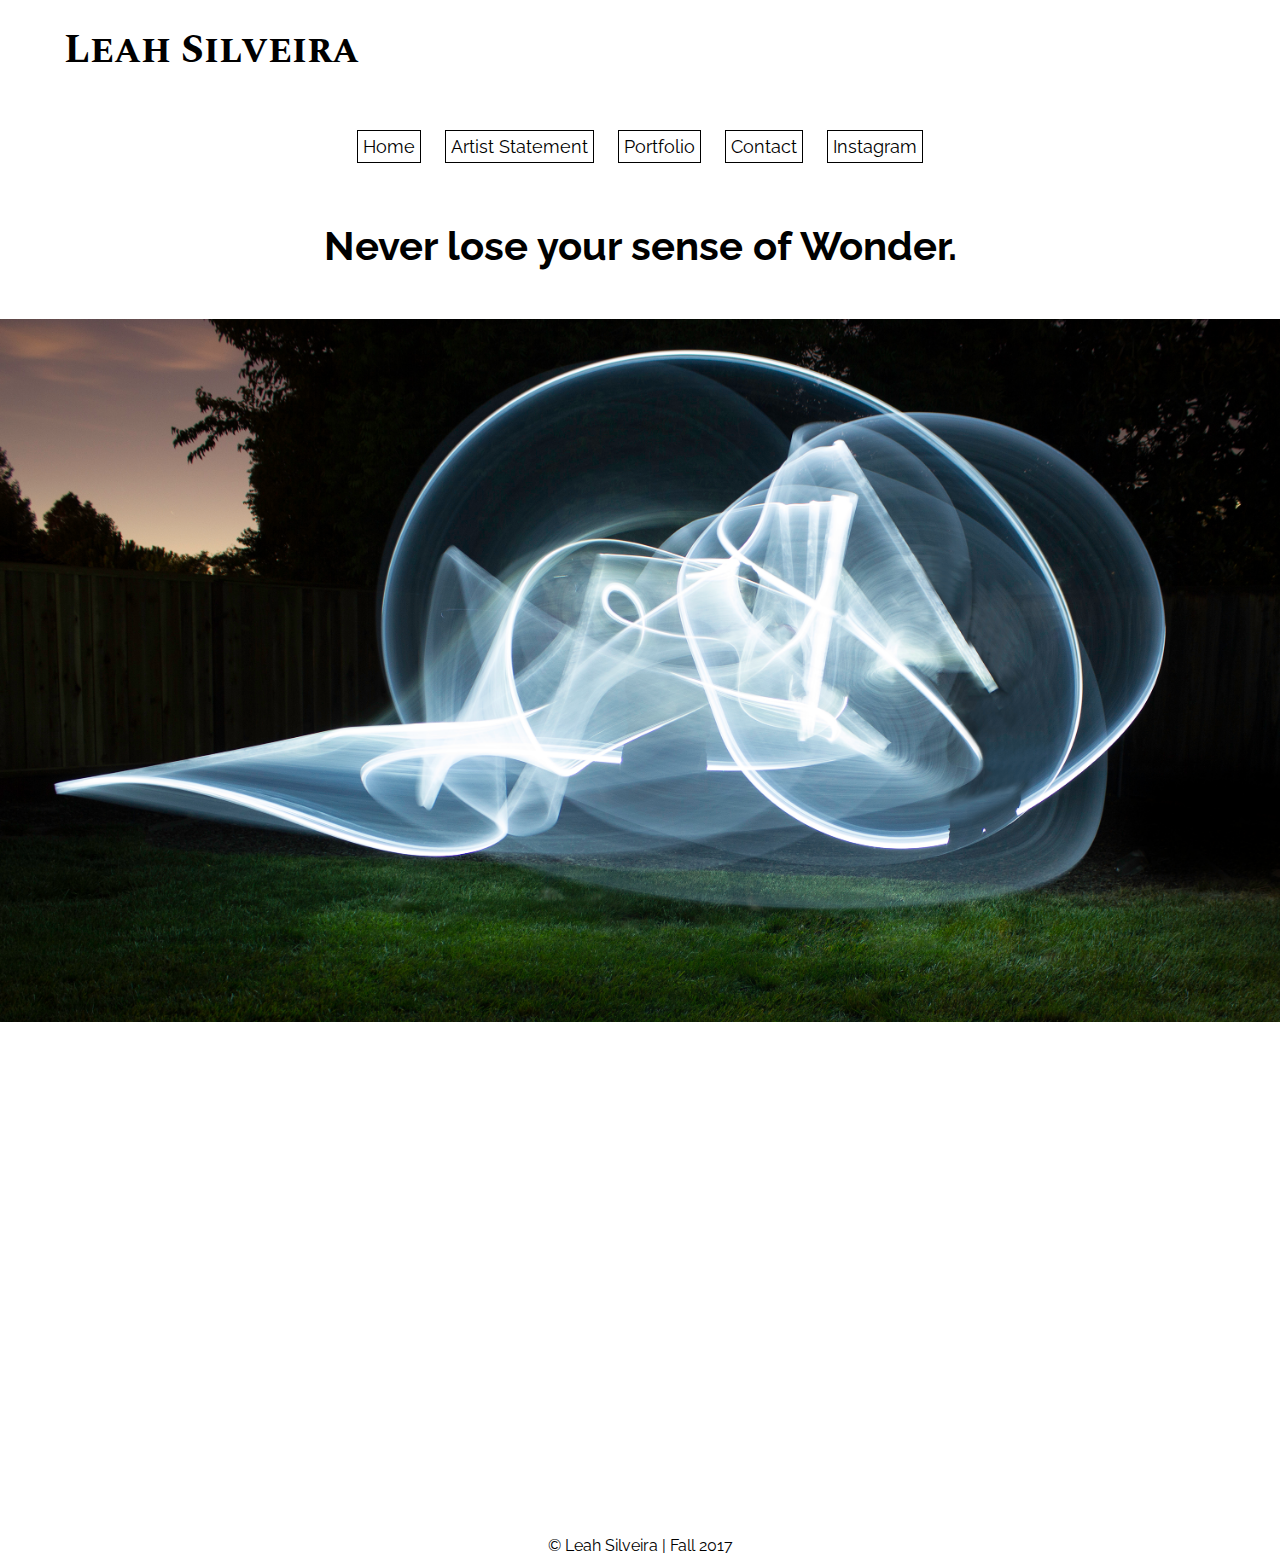
<file: index.html>
<!DOCTYPE html>
<html>
<head>
	<title>Leah Silveira</title>
	<link rel="stylesheet" type="text/css" href="css/style.css">
</head>
<body>
	<header id="header">
		<div class="container">
		<h1>Leah Silveira</h1>
		</div>
		<link href="https://fonts.googleapis.com/css?family=Spectral+SC" rel="stylesheet">
		<link href="https://fonts.googleapis.com/css?family=Raleway" rel="stylesheet">
	</header>

	<nav id="navbar">
		<div class="container">
			<ul>
				<li><a href="index.html">Home</a></li>
				<li><a href="statement/statement.html">Artist Statement</a></li>
				<li><a href="portfolio/portfolio.html">Portfolio</a></li>
				<li><a href="contact/contact.html">Contact</a></li>
				<li><a href="https://www.instagram.com/leahsil11/">Instagram</a>
			</ul>
		</div>
	</nav>

	<section id="motto">
		<div class="container">
			<h1>Never lose your sense of Wonder.</h1>
		</div>
	</section>

	<section id="motto">
		<div class="container">
			<img src="image/light3.jpg">
	</section>


	<footer id="main-footer">
		<p> &copy; Leah Silveira | Fall 2017</p>
	</footer>
</body>
</html>
</file>
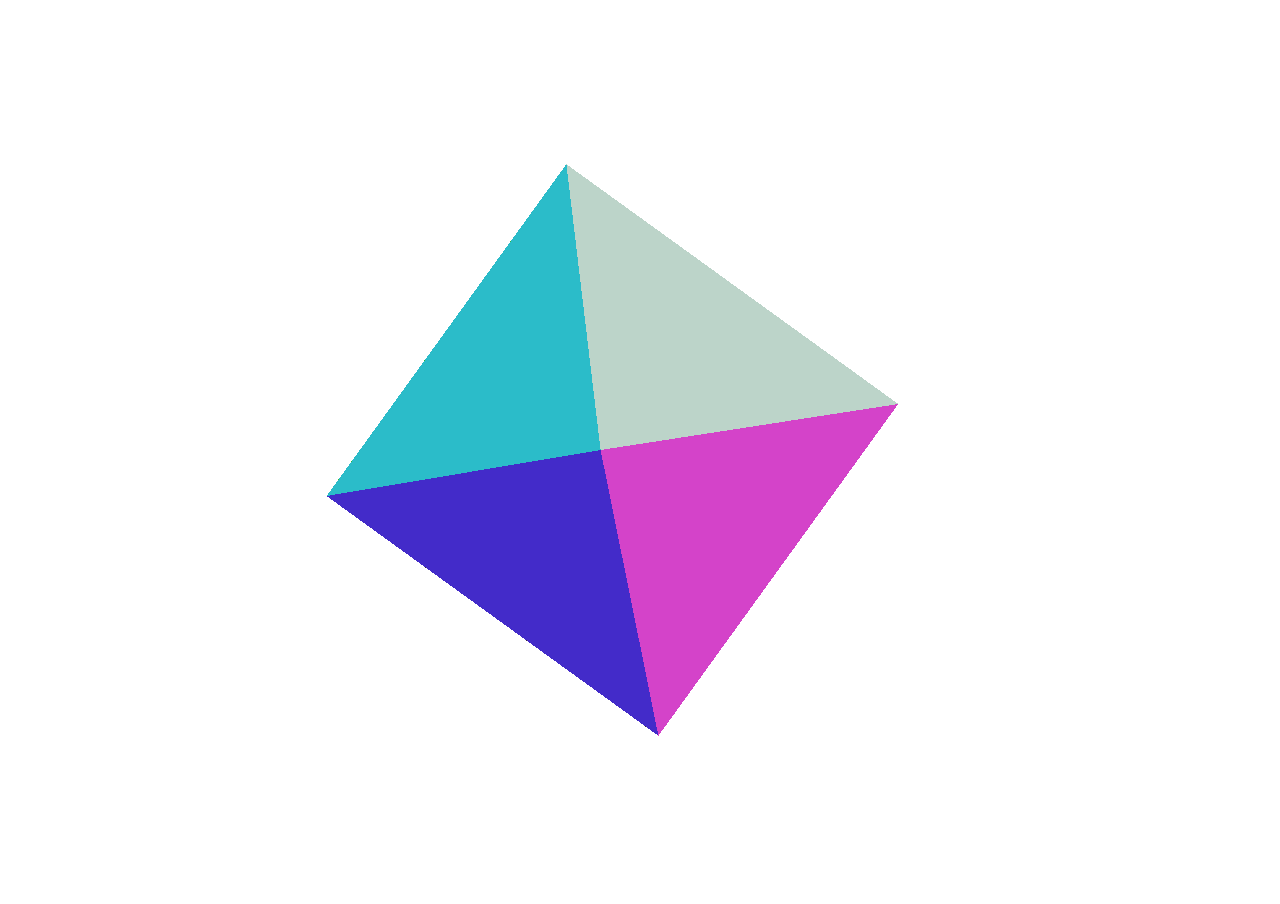
<file: index1.html>
<!DOCTYPE html>
<html>
	<head>
		<meta charset="utf-8">
		<style>
			body {
				background-color: #ffffff;
				margin: 0;
				overflow: hidden;
			}
		</style>
	</head>
	<body>
		
		<script src="js/three.min.js"></script>
		<script src="js/Detector.js"></script>
		<script>

			if ( ! Detector.webgl ) Detector.addGetWebGLMessage();
			
			var camera, scene, renderer;
			var geometry, material, mesh;

			function setup() {

				var W = window.innerWidth, H = window.innerHeight;
				renderer = new THREE.WebGLRenderer();
				renderer.setSize( W, H );
				document.body.appendChild( renderer.domElement );

				camera = new THREE.PerspectiveCamera( 50, W/H, 1, 10000 );
				camera.position.z = 500;

				scene = new THREE.Scene();
				
				
				// paste your code from the geometryGUI here
				geometry = new THREE.OctahedronGeometry(150, 0);
				material = new THREE.MeshNormalMaterial({shading: THREE.FlatShading, side: THREE.DoubleSide});
				mesh = new THREE.Mesh(geometry, material);
				scene.add(mesh);


			}

			function draw() {

				requestAnimationFrame( draw );
				
				// experiment with code from the snippets menu here:
				
		        	mesh.position.x = Math.sin( Date.now() * 0.001 ) * 90;  
				mesh.rotation.z = Date.now() * 0.001;


				renderer.render( scene, camera );

			}

			setup();
			draw();

		</script>
		
	</body>
</html>
</file>
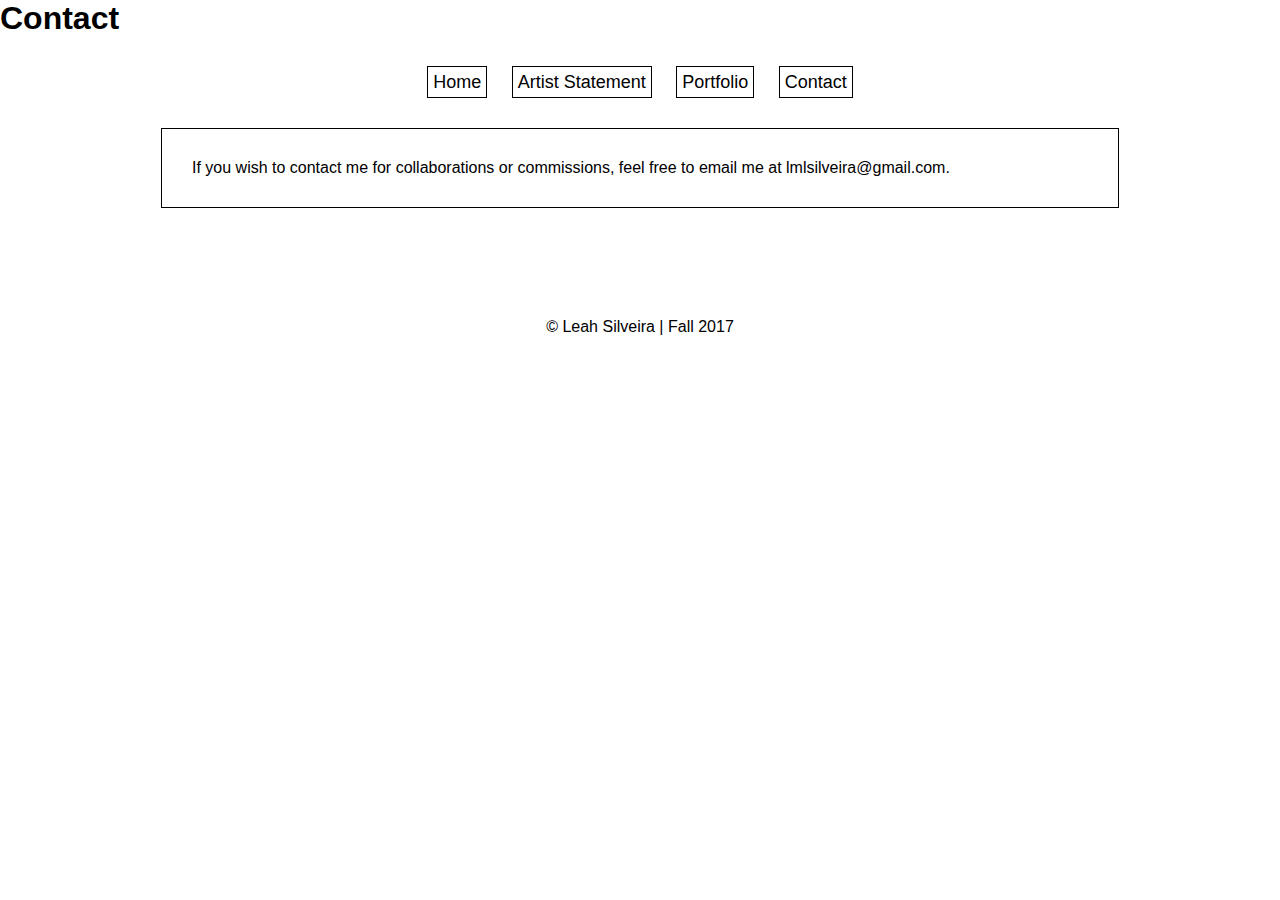
<file: contact/contact.html>
<!DOCTYPE html>
<html>
<head>
	<title>Contact Page</title>
	<link rel="stylesheet" type="text/css" href="../css/style3.css">
</head>
<body>

<header id="main-header">
		<div class="container">
		<h1>Contact</h1>
		</div>
		<link href="https://fonts.googleapis.com/css?family=Oxygen" rel="stylesheet">
	</header>

<nav id="navbar">
		<div class="container">
			<ul>
				<li><a href="../index.html">Home</a></li>
				<li><a href="../statement/statement.html">Artist Statement</a></li>
				<li><a href="../portfolio/portfolio.html">Portfolio</a></li>
				<li><a href="contact.html">Contact</a></li>
			</ul>
		</div>
	</nav>

	<div class="container">
		<section id="main">
			<h1></h1>
			<p> If you wish to contact me for collaborations or commissions, feel free to email me at lmlsilveira@gmail.com.</p>
		</section>
	</div>



<footer id="main-footer">
		<p> &copy; Leah Silveira | Fall 2017</p>
	</footer>
</body>
</html>
</file>
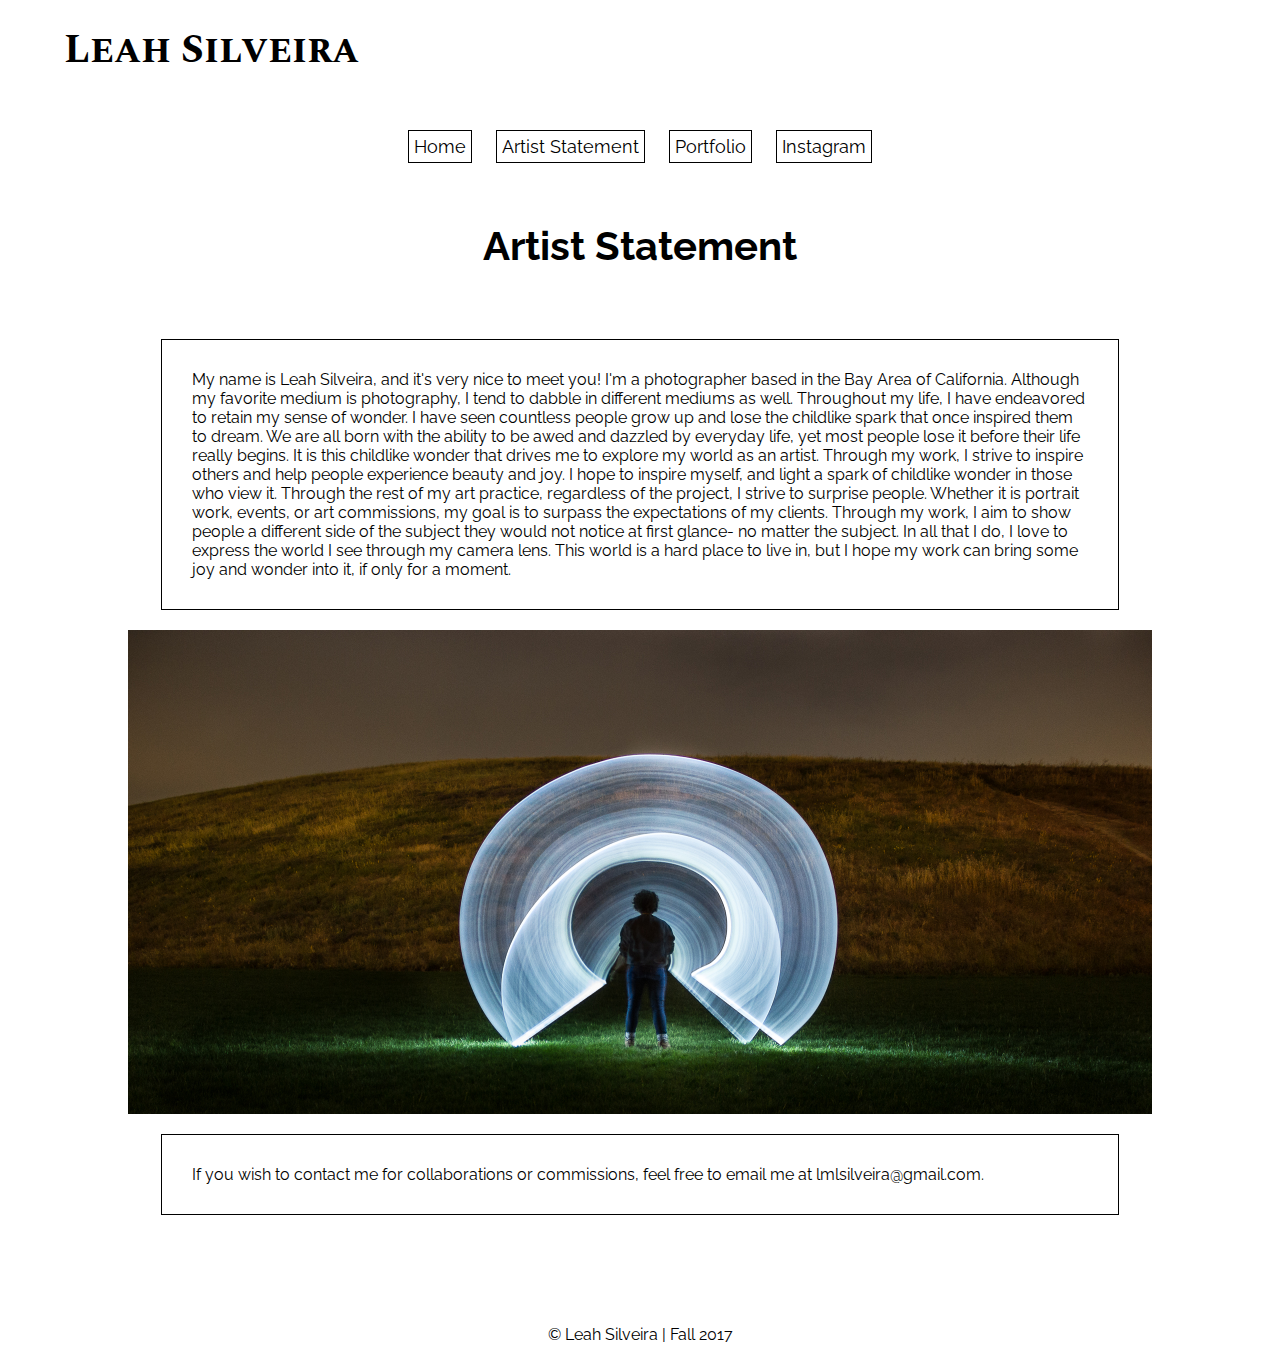
<file: statement/statement.html>
<!DOCTYPE html>
<html>
<head>
	<title>Artist Statement</title>
	<link rel="stylesheet" type="text/css" href="../css/style3.css">
</head>
<body>
	<header id="header">
		<div class="container">
		<h1>Leah Silveira</h1>
		</div>
		<link href="https://fonts.googleapis.com/css?family=Spectral+SC" rel="stylesheet">
		<link href="https://fonts.googleapis.com/css?family=Raleway" rel="stylesheet">
	</header>

	<nav id="navbar">
		<div class="container">
			<ul>
				<li><a href="../index.html">Home</a></li>
				<li><a href="statement.html">Artist Statement</a></li>
				<li><a href="../portfolio/portfolio.html">Portfolio</a></li>
				<li><a href="https://www.instagram.com/leahsil11/">Instagram</a>
			</ul>
		</div>
	</nav>

	<section id="title">
		<div class="container">
			<h1>Artist Statement</h1>
		</div>
	</section>

	<div class="container">
		<section id="main">
			<p> My name is Leah Silveira, and it's very nice to meet you! I'm a photographer based in the Bay Area of California. Although my favorite medium is photography, I tend to dabble in different mediums as well. Throughout my life, I have endeavored to retain my sense of wonder. I have seen countless people grow up and lose the childlike spark that once inspired them to dream. We are all born with the ability to be awed and dazzled by everyday life, yet most people lose it before their life really begins. It is this childlike wonder that drives me to explore my world as an artist. Through my work, I strive to inspire others and help people experience beauty and joy. I hope to inspire myself, and light a spark of childlike wonder in those who view it. Through the rest of my art practice, regardless of the project, I strive to surprise people. Whether it is portrait work, events, or art commissions, my goal is to surpass the expectations of my clients. Through my work, I aim to show people a different side of the subject they would not notice at first glance- no matter the subject. In all that I do, I love to express the world I see through my camera lens. This world is a hard place to live in, but I hope my work can bring some joy and wonder into it, if only for a moment. 
			</p>
		</section>
	</div>

	<div class="container">
		<section id="image">
			<img src="../image/light1.jpg">
		<section>
	</div>

	<div class="container">
		<section id="main">
			<p> If you wish to contact me for collaborations or commissions, feel free to email me at lmlsilveira@gmail.com.</p>
		<section>
	</div>


	<div class="container">
		<footer id="main-footer">
			<p> &copy; Leah Silveira | Fall 2017</p>
		</footer>
	</div>
</body>
</html>
</file>
<file: css/style.css>
body{
	background-color: white;
	width:100%;
	height:100%;
	margin:0;
	font-family: 'Spectral SC', serif;
	font-family: 'Raleway', sans-serif;
}

*{
margin:0;
padding:0px;
}

img{
	max-width:100%;
	height:auto;
}

.container{
	width:100%;
	margin:auto;
	position:center;
	overflow:hidden;
}

#header{
	font-family: 'Spectral SC', serif;
	position:relative;
	background-color: white;
	color: black;
	margin-left:5%;
	padding:20px 0px;
	text-align: left;
	font-size:20px;
}

#navbar ul{
	background-color:white;
	margin-top: 20px;
	text-align:center;
	position:relative;
}

#navbar li{
	list-style: none;
	display: inline-block;
	padding: 15px 10px;
}

#navbar a{
	color:black;
	text-decoration: none;
	font-size:18px;
	padding:5px;
	border:1px solid black;
}


#motto h1{
	font-family: 'Raleway', sans-serif;
	font-size:40px;
	text-align: center;
	color: black;
	padding:0px;
	margin:50px 30px;
}

#main-footer{
	margin-top:500px;
	left:0;
	right:0;
	bottom:5px;
	text-align: center;
	padding:10px;
	background: white;
	color: black;
}
</file>
<file: css/style3.css>
body{
	background-color: white;
	width:100%;
	height:100%;
	margin:0;
	font-family: 'Spectral SC', serif;
	font-family: 'Raleway', sans-serif;
}

*{
margin:0;
padding:0px;
}

img{
	max-width:100%;
	height:auto;
	display:block;
}

.container{
	width:100%;
	margin:auto;
	position:relative;
	overflow:hidden;
}

#header{
	font-family: 'Spectral SC', serif;
	position:relative;
	background-color: white;
	color: black;
	margin-left:5%;
	padding:20px 0px;
	text-align: left;
	font-size:20px;
}

#navbar ul{
	background-color:white;
	margin-top: 20px;
	text-align:center;
	position:relative;
}

#navbar li{
	list-style: none;
	display: inline-block;
	padding: 15px 10px;
}

#navbar a{
	color:black;
	text-decoration: none;
	font-size:18px;
	padding:5px;
	border:1px solid black;
}


#title h1{
	font-family: 'Raleway', sans-serif;
	font-size:40px;
	text-align: center;
	color: black;
	padding:0px;
	margin:50px 30px;
}

#image{
	margin:auto;
	margin-top:20px;
	float:center;
	width:80%;
}


#main{
	margin:auto;
	margin-top: 20px;
	float:relative;
	width:70%;
	padding: 30px;
	border:1px solid black;
}

#main-footer{
	margin-top:100px;
	left:0;
	right:0;
	bottom:5px;
	text-align: center;
	padding:10px;
	background: white;
	color: black;
}
</file>
